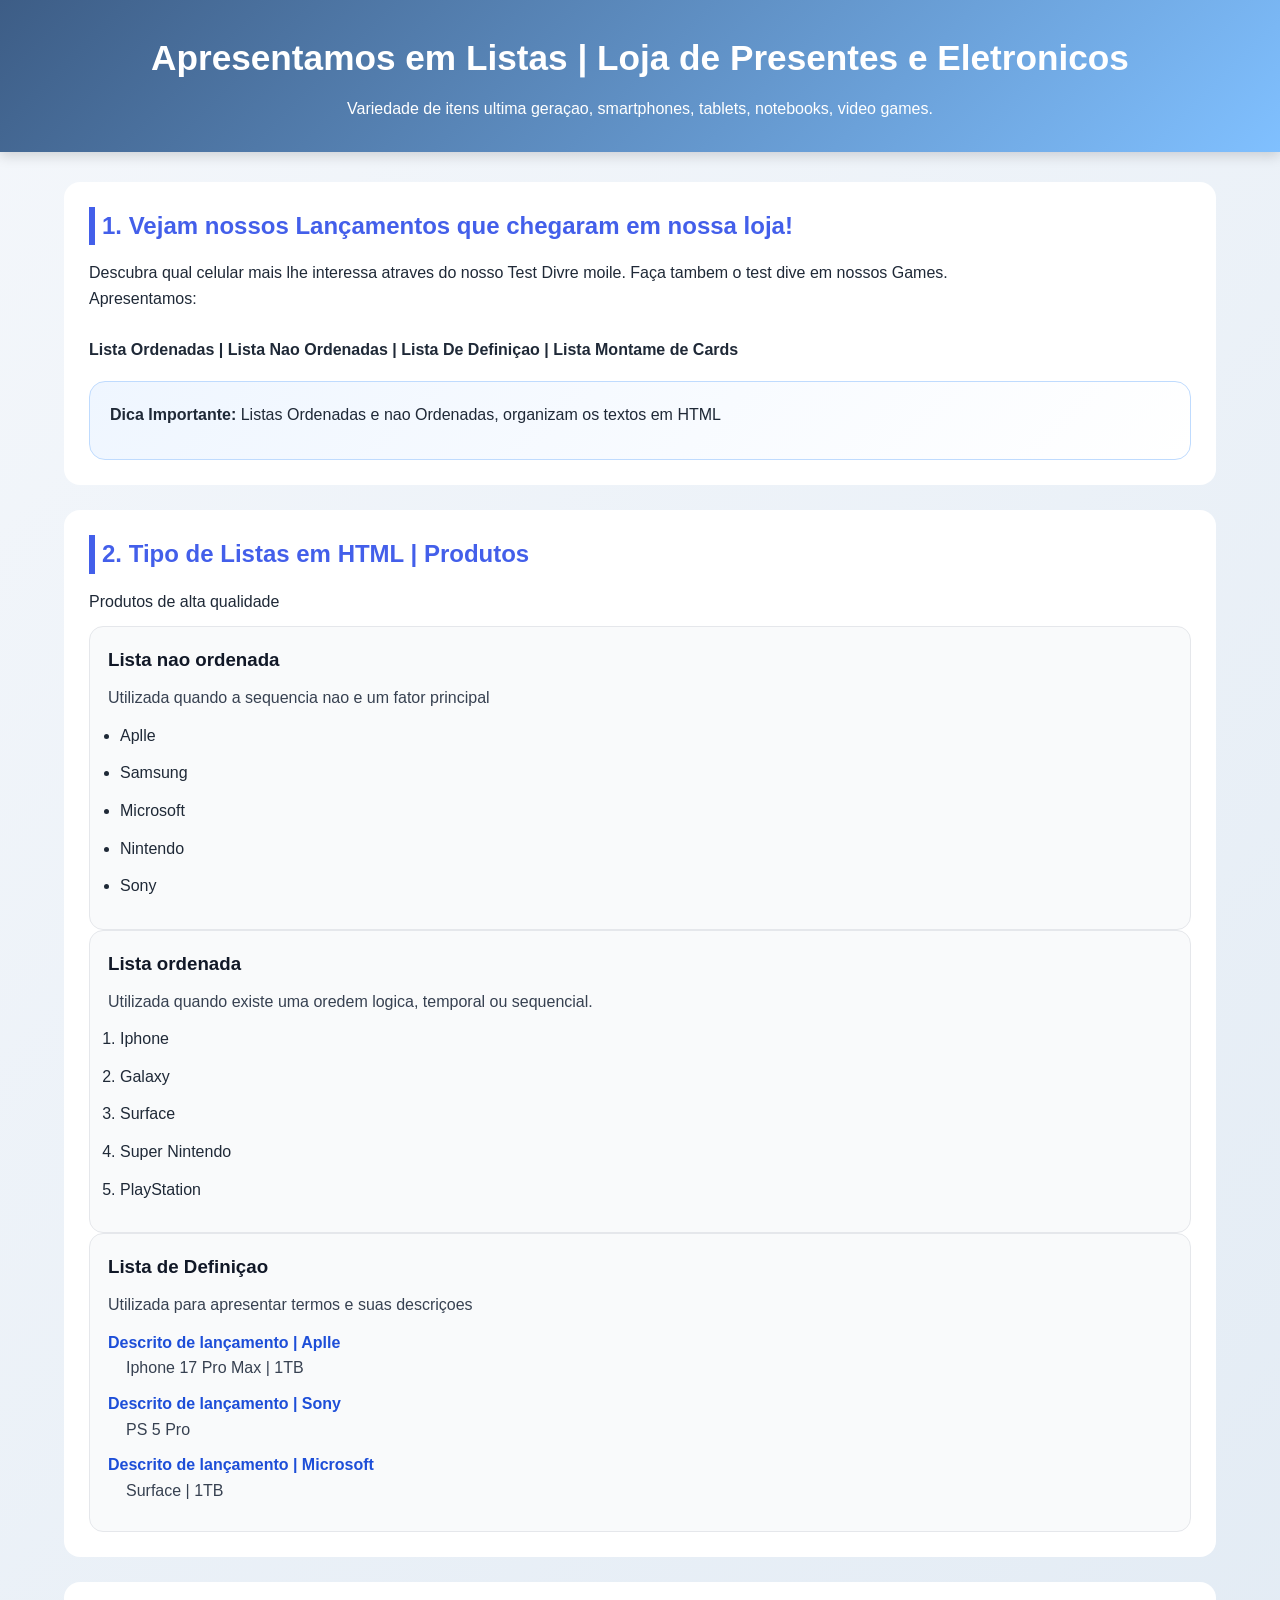
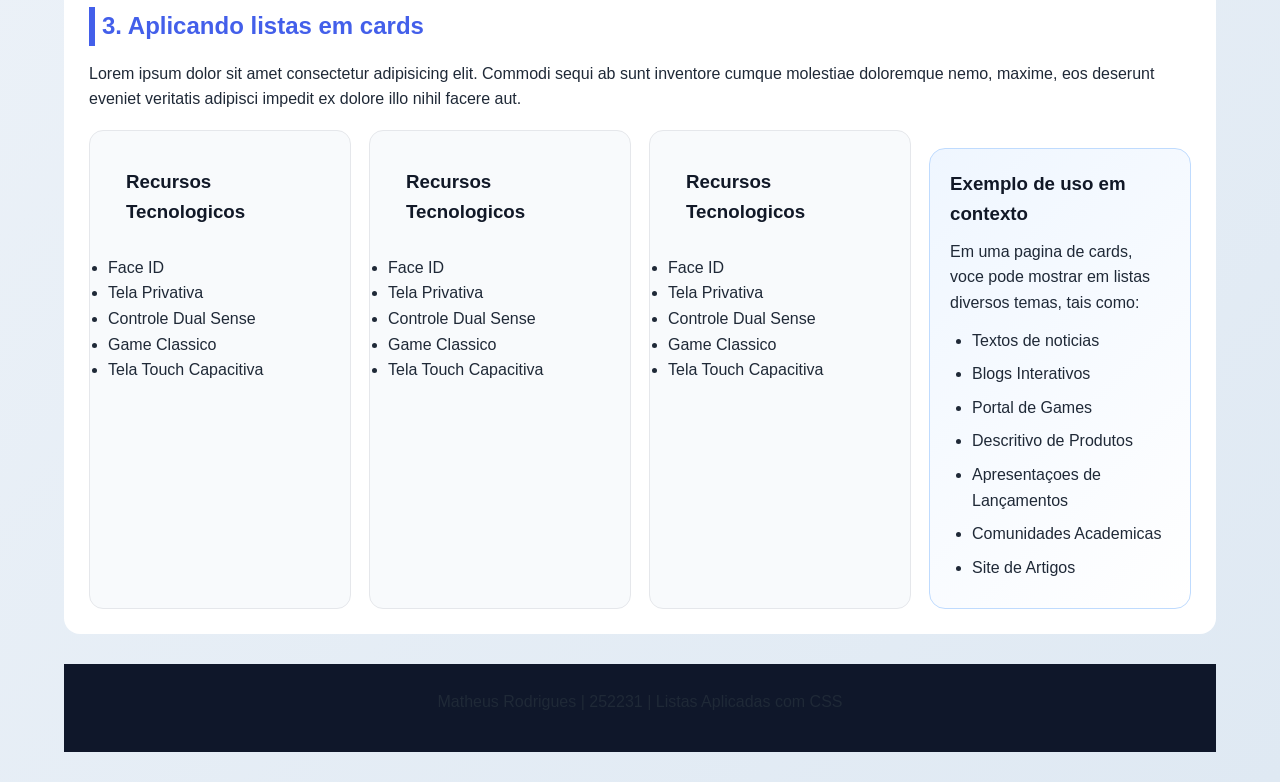
<file: list.html>
<!DOCTYPE html>
<html lang="en">

<head>
    <meta charset="UTF-8">
    <meta name="viewport" content="width=device-width, initial-scale=1.0">
    <link rel="stylesheet" href="./css/style.css">
    <title>Listas de Aplicadas com CSS</title>
</head>

<body>
    <header>
        <h1>Apresentamos em Listas | Loja de Presentes e Eletronicos</h1>
        <p>
            Variedade de itens ultima geraçao, smartphones, tablets, notebooks, video games.
        </p>
    </header>
    <!-- Inicio Main-->
    <main>
        <section>
            <h2>1. Vejam nossos Lançamentos que chegaram em nossa loja!</h2>
            <p>
                Descubra qual celular mais lhe interessa atraves do nosso Test Divre moile. Faça tambem o test dive em
                nossos Games.
                <br>
                Apresentamos: <br>
                <br>
                <strong>Lista Ordenadas</strong>
                <strong> | Lista Nao Ordenadas</strong>
                <strong> | Lista De Definiçao</strong>
                <strong> | Lista Montame de Cards</strong>
            </p>
            <div class="destaque">
                <p>
                    <strong>Dica Importante:</strong> Listas Ordenadas e nao Ordenadas, organizam os textos em HTML
                </p>
            </div>
        </section>
        <!-- Inicio Cards-->
         <section>
            <h2>2. Tipo de Listas em HTML | Produtos</h2>
            <p>
                Produtos de alta qualidade
            </p>
         <div class="grid-cards">
            <!-- Card 1 -->
            <div class="card">
                <h3>Lista nao ordenada</h3>
                <p>Utilizada quando a sequencia nao e um fator principal</p>
                <ul>
                    <li>Aplle</li>
                    <li>Samsung</li>
                    <li>Microsoft</li>
                    <li>Nintendo</li>
                    <li>Sony</li>
                </ul>
            </div>
            <!-- Card 2 -->
            <div class="card">
                <h3>Lista ordenada</h3>
                <p>Utilizada quando existe uma oredem logica, temporal ou sequencial.</p>
                <ol>
                    <li>Iphone</li>
                    <li>Galaxy</li>
                    <li>Surface</li>
                    <li>Super Nintendo</li>
                    <li>PlayStation</li>
                </ol>
            </div>
            <!-- Card 3 -->
            <div class="card">
                <h3>Lista de Definiçao</h3>
                <p>Utilizada para apresentar termos e suas descriçoes</p>
                <dl>
                    <dt>Descrito de lançamento | Aplle</dt>
                    <dd>Iphone 17 Pro Max | 1TB</dd>
                    <dt>Descrito de lançamento | Sony</dt>
                    <dd>PS 5 Pro</dd>
                    <dt>Descrito de lançamento | Microsoft</dt>
                    <dd>Surface | 1TB</dd>
                </dl>
            </div>
         </div>
         </section>
         <!-- Seçao 3 -->
         <section>
            <h2>3. Aplicando listas em cards</h2>
            <p>
                Lorem ipsum dolor sit amet consectetur adipisicing elit. Commodi sequi ab sunt inventore cumque molestiae doloremque nemo, maxime, eos deserunt eveniet veritatis adipisci impedit ex dolore illo nihil facere aut.
            </p>
            <div class="quadro">
                <div class="bloco">
                    <h3>Recursos Tecnologicos</h3>
                    <ul>
                        <li>Face ID</li>
                        <li>Tela Privativa</li>
                        <li>Controle Dual Sense</li>
                        <li>Game Classico</li>
                        <li>Tela Touch Capacitiva</li>
                    </ul>
                </div>
                <div class="bloco">
                    <h3>Recursos Tecnologicos</h3>
                    <ul>
                        <li>Face ID</li>
                        <li>Tela Privativa</li>
                        <li>Controle Dual Sense</li>
                        <li>Game Classico</li>
                        <li>Tela Touch Capacitiva</li>
                    </ul>
                </div>
                <div class="bloco">
                    <h3>Recursos Tecnologicos</h3>
                    <ul>
                        <li>Face ID</li>
                        <li>Tela Privativa</li>
                        <li>Controle Dual Sense</li>
                        <li>Game Classico</li>
                        <li>Tela Touch Capacitiva</li>
                    </ul>
                </div>
                <!-- Destaque -->
                 <div class="destaque">
                    <h3>Exemplo de uso em contexto</h3>
                    <p>
                        Em uma pagina de cards, voce pode mostrar em listas diversos temas, tais como:
                    </p>
                    <ul>
                        <li>Textos de noticias</li>
                        <li>Blogs Interativos</li>
                        <li>Portal de Games</li>
                        <li>Descritivo de Produtos</li>
                        <li>Apresentaçoes de Lançamentos</li>
                        <li>Comunidades Academicas</li>
                        <li>Site de Artigos</li>
                    </ul>
                 </div>

            </div>
         </section>
         <!-- Rodape -->
          <footer>
            <p>Matheus Rodrigues | 252231 | Listas Aplicadas com CSS</p>
          </footer>
    </main>
    <!-- Fim Main-->
</body>

</html>
</file>
<file: css/style.css>
* {
    margin: 0;
    padding: 0;
    box-sizing: border-box;
    font-family: Arial, Helvetica, sans-serif;
}
body {
    background: linear-gradient(135deg, #f4f7fb, #dfe9f3);
    color: #1f2937;
    line-height: 1.6;
}
header {
    background: linear-gradient(135deg, #3d5d86, #80c0ff);
    color: white;
    padding: 30px 20px;
    text-align: center;
    box-shadow: 0 4px 12px rgba(0, 0, 0, 0.15);
}
header h1 {
    font-size: 2.2rem;
    margin-bottom: 10px;
}
header p {
    max-width: 850px;
    margin: 0 auto;
    font-size: 1rem;
}
main {
    width: 90%;
    max-width: 1200px;
    margin: 30px auto;
}

section {
    background: white;
    margin-bottom: 25px;
    padding: 25px;
    border-radius: 16px;
    box-shadow: 0 6px 16px rgba (0, 0, 0, 0.08)
}
h2 {
    color: rgb(67, 95, 234);
    margin-bottom: 15px;
    padding-left: 7px;
    border-left: 6px solid rgb(67, 95, 234);
}
h3 {
    color: #111827;
    margin-bottom: 10px;
}
p {
    margin-bottom: 12px;
}
.destaque {
    background-color: #eff6ff;
    border: 1px solid #bfdbfe;
    padding: 12px;
    border-radius: 10px;
    margin-top: 12px;
}
grid-cards {
    display: grid;
    grid-template-columns: repeat(auto-fit, minmax(280px, 1fr));
    gap: 20px;
    margin-top: 20px;
}
.card {
    background: #f9fafb;
    border: 1px, solid #e5e7eb;
    border-radius: 14px;
    padding: 18px;
    transition: transform 0.3 ease, box-shadow 0.3 ease;
}
.card:hover {
    transform: translate(-5px);
    box-shadow: 0 8px 18px rgba(0, 0, 0, 0.10);
}
.card p {
    color: #374151;
    margin-bottom: 10px;
}
.card ul,
.card ol,
.card dl {
    margin-top: 12px;
}
.card ul,
.card ol{
    margin-left: 12px;
} 

.card li{
    margin-bottom: 12px;
}
.card dl {
    margin-top: 12px;
}
.card dt {
    font-weight: bold;
    color: #1d4ed8;
    margin-top: 10px;
}
.card dd {
    margin-left: 18px;
    margin-bottom: 10px;
    color: #374151;
}
.destaque {
    background: linear-gradient(135deg, #eff6ff, #ffffff);
    border: 1px solid #bfdbfe;
    border-radius: 16px;
    padding: 20px;
    margin-top: 18px;
}
.destaque ul {
    margin-left: 22px;
    margin-top: 12px;
}
.destaque li {
    margin-bottom: 8px;
}
.quadro {
    display: grid;
    grid-template-columns: repeat(auto-fit, minmax(260px, 1fr));
    gap: 18px;
    margin-top: 18px;
}
.bloco {
    background: #f8fafc;
    border: 1px solid #e5e7eb;
    border-radius: 14px;
    padding: 18px;
}
.bloco h3{
    margin-bottom: 10px;
    padding: 18px;
}
footer {
    text-align: center;
    padding: 25px;
    background: #0f172a;
    margin-top: 30px;
}
/* Responsividade com @media */
@media (max-width: 600px){
    header h1{
        font-size: 1.7rem;
    }
    section {
        padding: 20px;
    }
}
</file>
